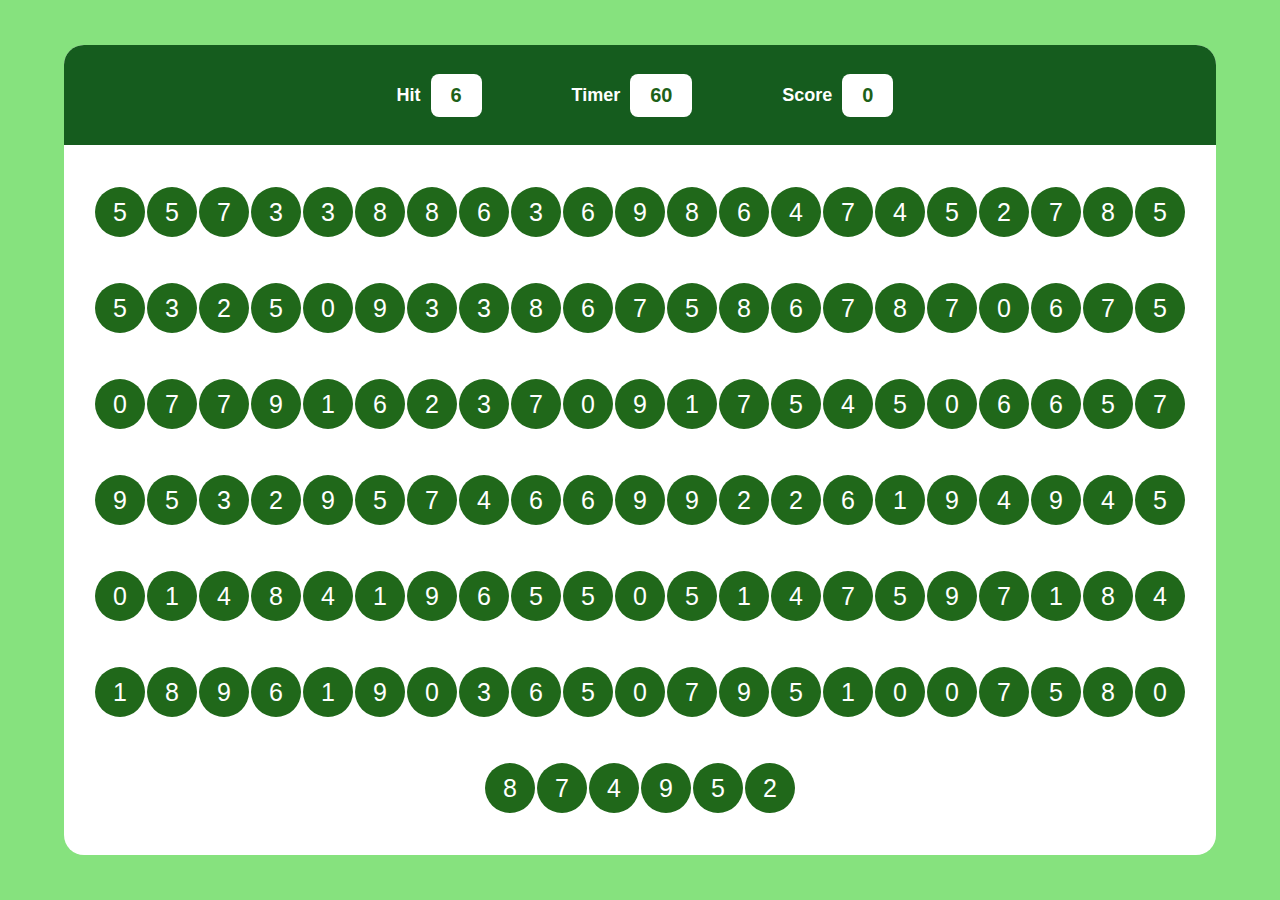
<file: index.html>
<!DOCTYPE html>
<html lang="en">
<head>
    <meta charset="UTF-8">
    <meta name="viewport" content="width=device-width, initial-scale=1.0">
    <title>Document</title>
    <link rel="stylesheet" href="stylr.css">
    <link rel="alternate" href="script.js" type="application/atom+xml" title="Atom">
</head>
<body>
    <div id="main">
        <div id="mainelement">
            <div class="pdtp">
                <div class="elem">
                    <h2>Hit</h2>
                    <div id="hiterval" class="box">0</div>
                </div>
                <div class="elem">
                    <h2>Timer</h2>
                    <div id = "timeval" class="box">60</div>
                </div>
                <div class="elem">
                    <h2>Score</h2>
                    <div id="scoreval" class="box">0</div>
                </div>
            </div>
            <div class="pdbt">
                
            </div>
        </div>
    </div>
    <script src="script.js"></script>
</body>
</html>
</file>
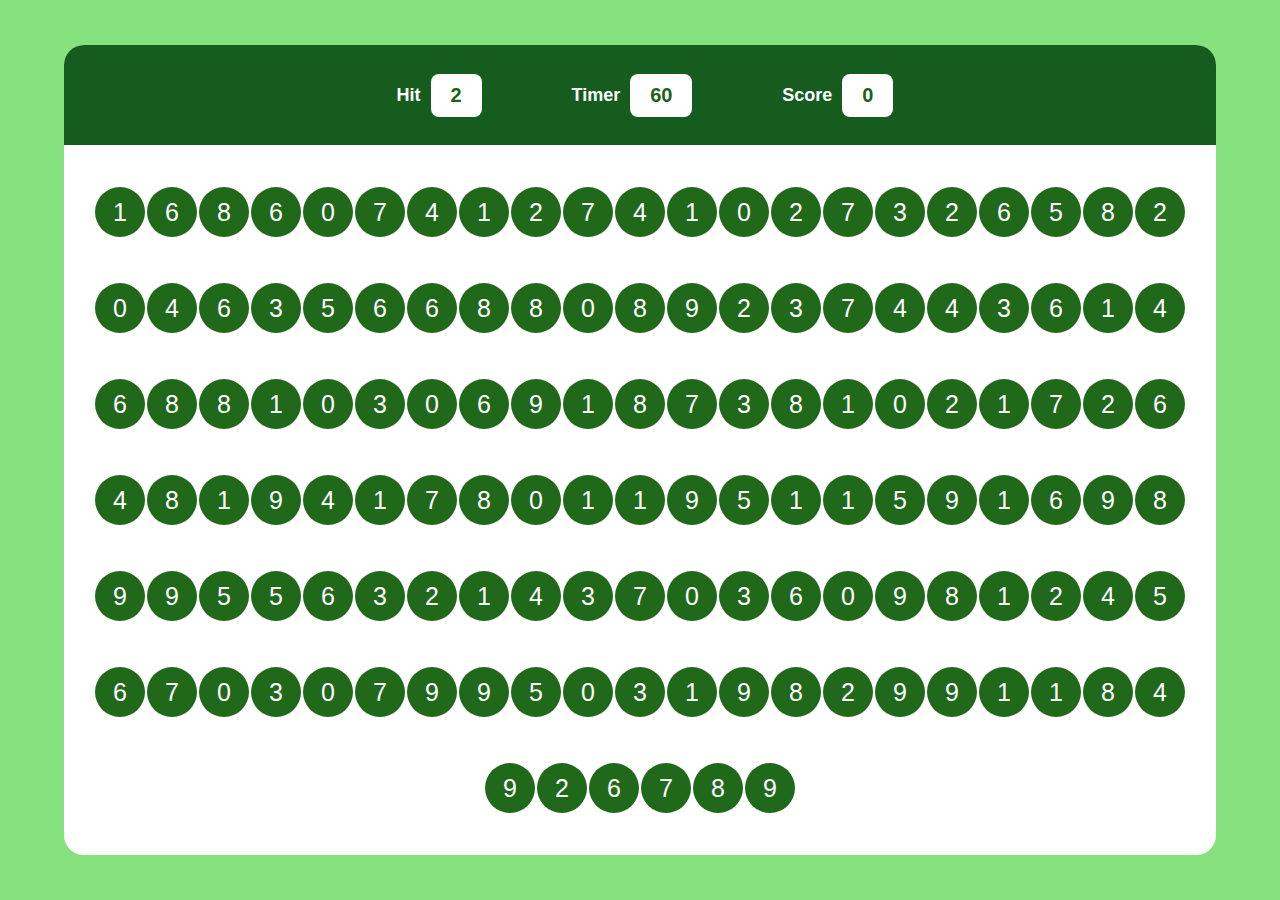
<file: Bubble.html>
<!DOCTYPE html>
<html lang="en">
<head>
    <meta charset="UTF-8">
    <meta name="viewport" content="width=device-width, initial-scale=1.0">
    <title>Document</title>
    <link rel="stylesheet" href="stylr.css">
    <link rel="alternate" href="script.js" type="application/atom+xml" title="Atom">
</head>
<body>
    <div id="main">
        <div id="mainelement">
            <div class="pdtp">
                <div class="elem">
                    <h2>Hit</h2>
                    <div id="hiterval" class="box">0</div>
                </div>
                <div class="elem">
                    <h2>Timer</h2>
                    <div id = "timeval" class="box">60</div>
                </div>
                <div class="elem">
                    <h2>Score</h2>
                    <div id="scoreval" class="box">0</div>
                </div>
            </div>
            <div class="pdbt">
                
            </div>
        </div>
    </div>
    <script src="script.js"></script>
</body>
</html>
</file>
<file: stylr.css>
*{
    box-sizing: border-box;
    margin: 0%;
    padding: 0%;
    font-family: Arial, Helvetica, sans-serif;
}

html , body {
    height :100%;
    width:100%;
}

#main{
    height:100%;
    width:100%;
    background-color: #86e27e;
    display:flex;
    justify-content: center;
    align-items: center;
}

#mainelement{
    overflow: hidden;
    border-radius: 20px;
    height: 90%;
    width:90%;
    background-color: #fff;
}

.elem{
    display: flex;
    justify-content: space-between;
    align-items: center;
}

.pdtp{
    display: flex;
    justify-content: space-between;
    align-items: center;
    padding: 0px 28%;
    height: 100px;
    width: 100%;
    background-color: rgb(21, 92, 30);
}
elem,h2{
    padding: 0% 10px;
    font-size: 18px;
    color: #fff;
    font-weight: 700;
}
.box{
    background-color: #fff;
    font-weight: 600;
    color: #1e6118;
    font-size: 20px;
    padding: 10px 20px;
    border-radius: 8px;
}

.pdbt{
    padding: 20px;
    display: flex;
    justify-content: center;
    align-items: center;
    font-size: 25px;
    font-weight: 500;
    color: red;
    flex-wrap: wrap;
    width: 100%;
    height: calc(100% - 100px);
    gap: 2px;
    /* background-color: black; */
}

#bubble{
    height: 50px;
    width: 50px;
    background-color: #20681a;
    border-radius: 100%;
    color: #fff;
    display: grid;
    place-items: center;
}

#bubble:hover{
    cursor: pointer;
    background-color: #074712;
}
</file>
